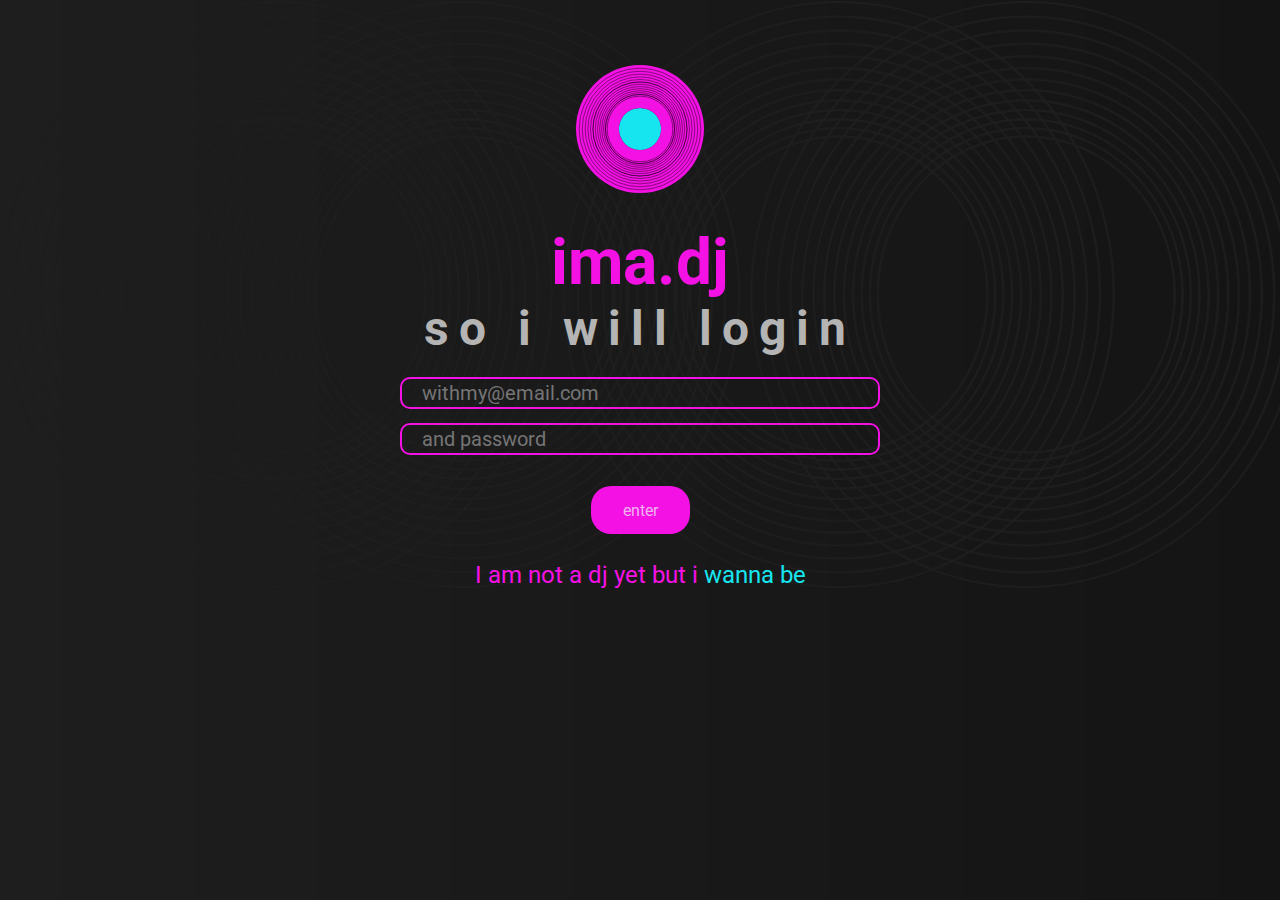
<file: index.html>
<!DOCTYPE html>
<html>
<head>
    <meta charset="utf-8" />
    <meta http-equiv="X-UA-Compatible" content="IE=edge">
    <title>I am Dj - Page of Login</title>
    <meta name="viewport" content="width=device-width, initial-scale=1">
    <link rel="stylesheet" type="text/css" media="screen" href="css/main.css" />
</head>
<body>
    <div class="logo">
        <img src="imagens/Ativo2.svg">
        <h1>ima.dj</h1>
        <h2>so i will login</h2>
    </div>
    <div class="formulario">
        <form class="form_int" method="POST" action="/cgi-bin/projeto_spotify/login.cgi">
            <input class="email" type="text" name="email_user" placeholder="withmy@email.com">
            <input class="senha" type="password" name="senha_pass" placeholder="and password">
            <input type="submit" value="enter" class="botao">
            <a href="html/register.html">I am not a dj yet but i <span>wanna be</span></a>
        </form>
    </div>
</body>
</html>
</file>
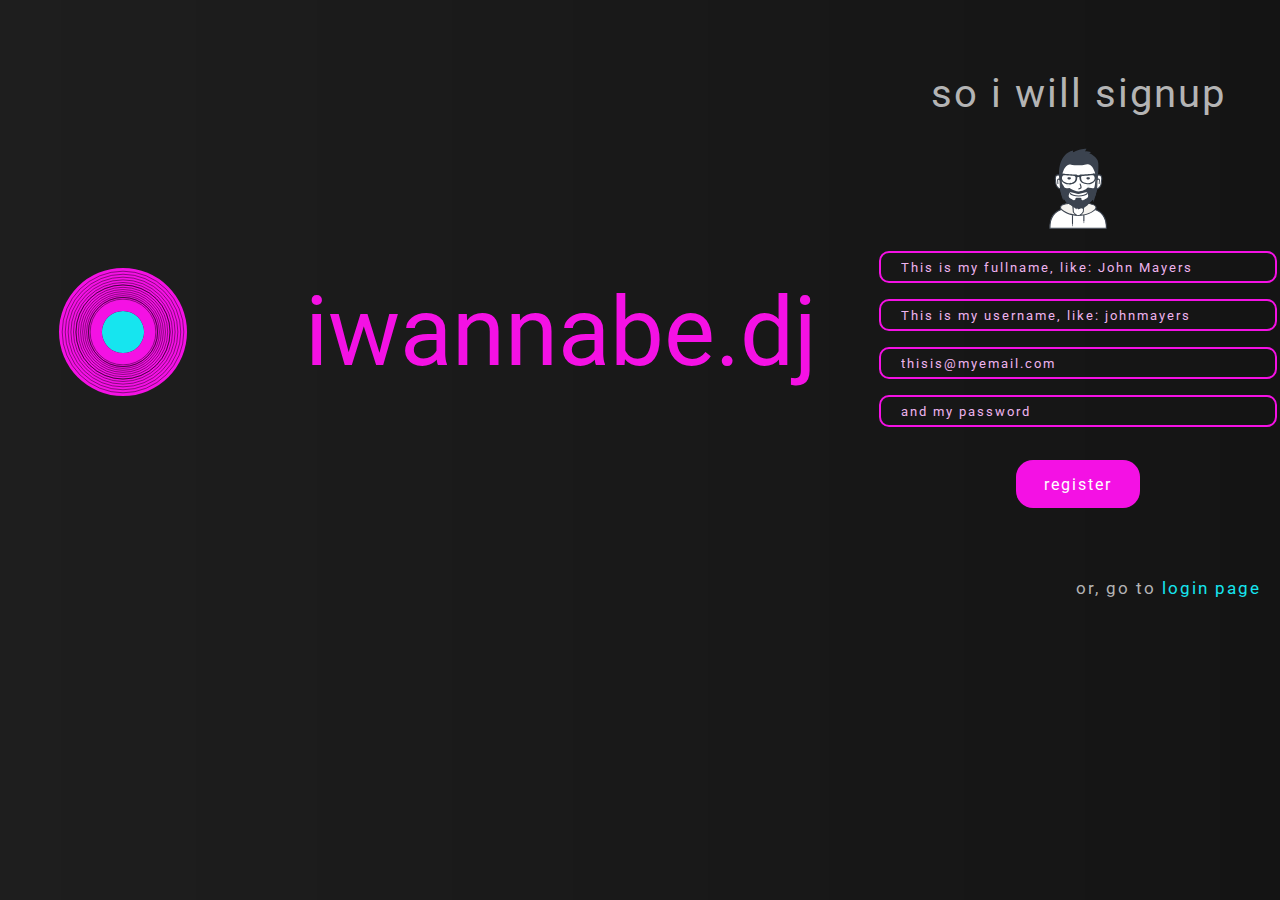
<file: html/register.html>
<!DOCTYPE html>
<html>
<head>
    <meta charset="utf-8" />
    <meta http-equiv="X-UA-Compatible" content="IE=edge">
    <title>Iwannabe Dj - Page of register</title>
    <meta name="viewport" content="width=device-width, initial-scale=1">
    <link rel="stylesheet" type="text/css" media="screen" href="../css/registro.css" />
</head>
<body>
    <div class="container">
        <div class="logo_text">
            <img src="../imagens/Ativo2.svg">
            <span>iwannabe.dj</span>
        </div>
        <div class="register">
            <span class="span_um">so i will signup</span>
            <div class="formulario">
                <form class="form_int">
                    <img src="../imagens/profile_avatar.svg" width="100px" height="100px">
                    <input class="text_edit mg_bo" type="text" name="fullname" placeholder="This is my fullname, like: John Mayers">
                    <input class="text_edit mg_bo" type="text" name="user_name" placeholder="This is my username, like: johnmayers">
                    <input class="text_edit mg_bo" type="email" name="email" placeholder="thisis@myemail.com">
                    <input class="text_edit" type="password" name="pass" placeholder="and my password">
                    <input class="btn" type="submit" value="register">
                    <a href="../index.html">or, go to <span>login page</span></a>
                </form>
            </div>
        </div>
    </div>
</body>
</html>
</file>
<file: css/main.css>
@import url('https://fonts.googleapis.com/css?family=Roboto');
*{
    margin: 0;
    padding: 0;
    font-family: 'Roboto';
    box-sizing: border-box;
    outline: none;
}

body{
    background-image: url("../imagens/Ativo3.png"), url("../imagens/Ativo1.png");
    background-size: cover;
    background-repeat: no-repeat;
}

/* Estilização do logo */

.logo{
    display: flex;
    flex-direction: column;
    justify-content: center;
    align-items: center;
    margin-top: 65px;
}

.logo img{
    width: 128px;
    height: 128px;
}

.logo h1{
    font-size: 48pt;
    color: #F411E4;
    margin-top: 32px;
}

.logo h2{
    font-size: 36pt;
    color: #B4B4B4;
    letter-spacing: 10px;
}

/* Estilização dos Inputs */

.form_int{
    display: flex;
    flex-direction: column;
    align-items: center;
    margin-top: 20px;
}

.email{
    width: 480px;
    height: 32px;
    border-radius: 10px;
    border: 2px solid #F411E4;
    font-size: 15pt;
    padding-left: 20px;
    background-color: rgba(0, 0, 0, 0);
    color: white;
}

.senha{
    width: 480px;
    height: 32px;
    border-radius: 10px;
    margin-top: 14px;
    margin-bottom: 31px;
    border: 2px solid #F411E4;
    font-size: 15pt;
    padding-left: 20px;
    background-color: rgba(0, 0, 0, 0);
    color: white;
}

.botao{
    width: 99px;
    height: 48px;
    background-color: #F411E4;
    border: 0;
    border-radius: 20px;
    color: #EFB4EF;
    font-size: 12pt;
    cursor: pointer;
}

.form_int a{
    margin-top: 27px;
    font-size: 18pt;
    color: #F411E4;
    text-decoration: none;
}

.form_int a span{
    color: #16E5EF;
}
</file>
<file: css/registro.css>
@import url('https://fonts.googleapis.com/css?family=Roboto');
*{
    margin: 0;
    padding: 0;
    font-family: 'Roboto';
    box-sizing: border-box;
    outline: none;
}

body{
    background-image: url("../imagens/Ativo1.png");
    background-size: cover;
    background-repeat: no-repeat;
}

.logo_text{
    display: flex;
    justify-content: space-around;
    align-items: center;
    margin-top: 65px;
    width: 925px;
}

.logo_text span{
    color: #F411E4;
    font-size: 72pt;
}

.logo_text img{
    width: 128px;
    height: 128px;
}

.container{
    display: flex;
}

.register{
    display: flex;
    flex-direction: column;
    width: 426px;
}

.form_int{
    display: flex;
    flex-direction: column;
    justify-content: center;
    align-items: center;
    margin-top: 86px;
}

.form_int img{
    margin-top: -73px;
    margin-bottom: 21px;
}

.text_edit{
    width: 398px;
    height: 32px;
    border-radius: 10px;
    border: 2px solid #F411E4;
    font-size: 10pt;
    padding: 10px 20px;
    background-color: rgba(0, 0, 0, 0);
    color: white;
    letter-spacing: 2px;
}

::-webkit-input-placeholder {
   color: #EFB4EF;
}

.mg_bo{
    margin-bottom: 16px;
}

.btn{
    width: 123.5px;
    height: 48px;
    color: white;
    background-color: #F411E4;
    border: 0;
    border-radius: 17px;
    font-size: 12pt;
    letter-spacing: 2px;
    margin-top: 33px;
}

.form_int a{
    color: #B4B4B4;
    text-decoration: none;
    font-size: 13pt;
    letter-spacing: 2px;
    margin-top: 70px;
    margin-left: 180px;
}

.form_int a span{
    color: #16E5EF;
}

.register .span_um{
    font-size: 30pt;
    color: #B4B4B4;
    letter-spacing: 2px;
    text-align: center;
    margin-top: 70px;
}
</file>
